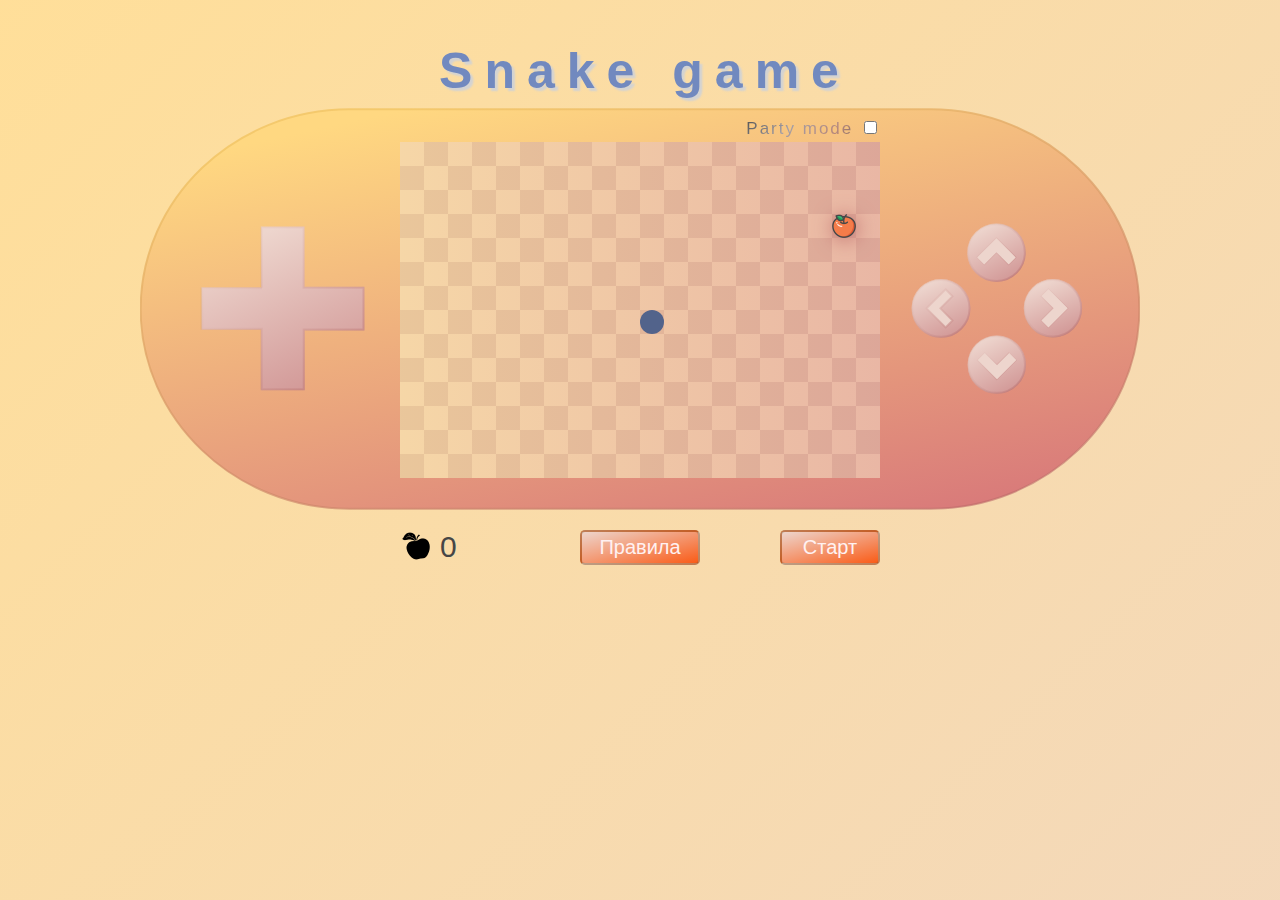
<file: index.html>
<!DOCTYPE html>
<html>
<head>
  <meta charset="UTF-8">
  <meta name="viewport" content="width=device-width, target-densitydpi=device-dpi, initial-scale=1">
  <meta name="HandheldFriendly" content="True"/>
  <meta http-equiv="X-UA-Compatible" content="ie=edge">

  <link rel="stylesheet" href="style.css">
  <title>Document</title>
</head>
<body>
  <div class="global_container">
    
    <div class="game_container">
      <h1>Snake game</h1>
      <canvas id="background_controller" width="1000px" heigth="404px"></canvas>
      <canvas id="game_field" width="480px" height="336px"></canvas> <!--20x14-->
      <form id="party">
        <label for="party-checkbox">Party mode</label>
        <input type="checkbox" name="party mode" id="party-checkbox" value="party-on">
      </form>
      <button type="button" id="butt_start" class="btn">Старт</button>
      <div class="hidden">
        <label for="butt_save_record" id="label_save">
          <p>Вы проиграли!</p>
          <p>Общий счёт: <span id="final_score"></span></p>
          Введите свое имя и нажмите "Сохранить".
        </label>
        <input type="text" id="user_name" name="user_name">
        <button type="button" id="butt_save_record" class="btn">Сохранить</button>
        <button type="button" id="butt-all-records" class="btn">Рекорды</button>
      </div>
      <div class="score_container">
        <img src="img/black-32.png" id="score_img">
        <span id="score_value">0</span>
      </div>
      <button type="button" id="butt_rules" class="btn">Правила</button>
      <!-- <object id="dir-butt-object" data="img/method-draw-image.svg" type="image/svg+xml" width="1000px" heigth="404px"></object> -->
     
      <!-- svg desktop buttons -->
      <svg width="1000" height="404" xmlns="http://www.w3.org/2000/svg" id="dir-butt-object" class="inline_svg">
        <defs>
         <linearGradient spreadMethod="pad" y2="1" x2="0.785156" y1="0" x1="0.320313" id="svg_20">
          <stop offset="5%" stop-color="#edd5cd"/>
          <stop offset="100%" stop-color="#d19695"/>
         </linearGradient>
         <linearGradient spreadMethod="pad" y2="0.9375" x2="0.820313" y1="0" x1="0.101563" id="svg_23">
          <stop stop-opacity="0.5" offset="5%" stop-color="#edd5cd"/>
          <stop stop-opacity="0.7" offset="100%" stop-color="#c3807f"/>
         </linearGradient>
         <linearGradient spreadMethod="pad" y2="0.210938" x2="0.996094" y1="0.746094" x1="0" id="svg_30">
          <stop offset="5%" stop-color="#edd5cd"/>
          <stop offset="100%" stop-color="#d19695"/>
         </linearGradient>
         <linearGradient spreadMethod="pad" y2="0.183594" x2="0.90625" y1="0.863281" x1="0" id="svg_31">
          <stop stop-opacity="0.5" offset="5%" stop-color="#edd5cd"/>
          <stop stop-opacity="0.7" offset="100%" stop-color="#c3807f"/>
         </linearGradient>
         <linearGradient spreadMethod="pad" y2="1" x2="0.734375" y1="0" x1="0.308594" id="svg_32">
          <stop offset="5%" stop-color="#edd5cd"/>
          <stop offset="100%" stop-color="#d19695"/>
         </linearGradient>

         <filter id="inset-shadow">
           <feOffset dx="0" dy="0"></feOffset>
             <!-- Размытие тени -->
             <feGaussianBlur stdDeviation="20" result="offset-blur"></feGaussianBlur>
             <!-- Инвертируем drop shadow
             чтобы создать внутреннюю тень -->
             <feComposite operator="out" in="SourceGraphic" in2="offset-blur" result="inverse"></feComposite>
             <!-- Цвет и Прозрачность -->
             <feFlood flood-color="gray" flood-opacity="0.65" result="color"></feFlood>
             <!-- Обрезаем цвет внутрь тени -->
             <feComposite operator="in" in="color" in2="inverse" result="shadow"></feComposite>
             <!-- Раcполагаем тень поверх элемента -->
             <feComposite operator="over" in="shadow" in2="SourceGraphic"></feComposite>
         </filter>
        </defs>
  
        <g> 
         <g id="up" class="dir-butt-elem">
           <path fill="url(#svg_30)" stroke-width="2" d="m856.48964,172.90983c15.60277,0 28.25,-12.64802 28.25,-28.25c0,-15.60202 -12.64723,-28.25001 -28.25,-28.25001c-15.60201,0 -28.25001,12.64799 -28.25001,28.25001c0,15.60198 12.648,28.25 28.25001,28.25zm4.53854,-47.15082l6.87338,6.87713l-12.02585,12.02516l12.02585,12.02588l-6.87338,6.87487l-18.8986,-18.90075l18.8986,-18.90229l0,0z" id="svg_7" transform="rotate(90 856.4896240234375,144.6598205566407) " stroke="url(#svg_31)"/>
           <path transform="rotate(90 856.4500122070312,143.2873840332032) " stroke="#edd5cd" id="svg_8" d="m869.57609,131.03854l-12.25031,12.24958l12.25031,12.24956l-7.00092,7.00467l-19.25122,-19.25423l19.25122,-19.25571" stroke-width="0" fill="#edd5cd"/>
         </g>
         <g id="right" class="dir-butt-elem">
           <path fill="url(#svg_32)" stroke-width="2" d="m912.95155,172.11776c-15.56079,0 -28.17538,12.6146 -28.17538,28.17541c0,15.56076 12.61459,28.17541 28.17538,28.17541c15.56079,0 28.17537,-12.61465 28.17537,-28.17541c0,-15.56081 -12.61458,-28.17541 -28.17537,-28.17541zm-4.52653,47.02855l-6.85529,-6.86125l11.99414,-11.99338l-11.99414,-11.99338l6.85529,-6.85532l18.85085,18.8487l-18.85085,18.85463z" id="svg_6" stroke="url(#svg_23)"/>
           <path transform="rotate(-180 914.584228515625,200.2225341796875) " stroke="#edd5cd" id="svg_4" d="m927.7103,187.9737l-12.25031,12.24957l12.25031,12.24956l-7.00093,7.00467l-19.25122,-19.25423l19.25122,-19.25571" stroke-width="0" fill="#edd5cd"/>
         </g>
         <g id="down" class="dir-butt-elem">
           <path fill="url(#svg_30)" stroke-width="2" d="m856.79765,228.50091c-15.56079,0 -28.17538,12.6146 -28.17538,28.17541c0,15.56076 12.61459,28.17541 28.17538,28.17541c15.56079,0 28.17537,-12.61465 28.17537,-28.17541c0,-15.56081 -12.61458,-28.17541 -28.17537,-28.17541zm-4.52653,47.02855l-6.85529,-6.86125l11.99414,-11.99339l-11.99414,-11.99337l6.85529,-6.85532l18.85085,18.84869l-18.85085,18.85464z" id="svg_9" stroke="url(#svg_31)" transform="rotate(90 856.797607421875,256.67633056640636) "/>
           <path transform="rotate(-90 857.0319213867189,258.03372192382807) " stroke="#edd5cd" id="svg_10" d="m870.15801,245.78488l-12.25031,12.24958l12.25031,12.24956l-7.00092,7.00467l-19.25122,-19.25423l19.25122,-19.25571" stroke-width="0" fill="#edd5cd"/>
         </g>
         <g id="left" class="dir-butt-elem">
           <path stroke="#edd5cd" id="svg_3" d="m812.64094,188.26781l-12.25031,12.24957l12.25031,12.24957l-7.00093,7.00467l-19.25121,-19.25423l19.25121,-19.25571" stroke-width="0" fill="#edd5cd"/>
           <path fill="url(#svg_20)" stroke-width="2" d="m801.02003,228.83512c15.72028,0 28.46276,-12.74327 28.46276,-28.46277c0,-15.71952 -12.74248,-28.46277 -28.46276,-28.46277c-15.71952,0 -28.46278,12.74325 -28.46278,28.46277c0,15.7195 12.74326,28.46277 28.46278,28.46277zm4.57271,-47.50594l6.92515,6.92894l-12.11642,12.11572l12.11642,12.11646l-6.92515,6.92665l-19.04093,-19.0431l19.04093,-19.04467l0,0z" id="svg_5" stroke="url(#svg_23)"/>
         </g>
         
         <path fill="url(#svg_20)" stroke="url(#svg_23)" stroke-width="2" d="m121.97576,179.83884l-0.14284,-60.28552l41.71414,0l0,60.28551l59.85694,0l0,41.57129l-59.71408,0l0,59.85694l-41.857,0l0,-60.42837l-59.28551,0l-0.14286,-40.57129l29.77683,0l29.77682,0" id="svg_13"/>
        </g>
      </svg>

      <!-- svg mobile buttons -->
      <svg width="176" height="174" xmlns="http://www.w3.org/2000/svg" id="dir-butt-mobile" class="inline_svg">
        <defs>
         <linearGradient id="20" x1="0.320313" y1="0" x2="0.785156" y2="1" spreadMethod="pad">
          <stop stop-color="#edd5cd" offset="5%"/>
          <stop stop-color="#d19695" offset="100%"/>
         </linearGradient>
         <linearGradient id="23" x1="0.101563" y1="0" x2="0.820313" y2="0.9375" spreadMethod="pad">
          <stop stop-color="#edd5cd" offset="5%" stop-opacity="0.5"/>
          <stop stop-color="#c3807f" offset="100%" stop-opacity="0.7"/>
         </linearGradient>
         <linearGradient id="30" x1="0" y1="0.746094" x2="0.996094" y2="0.210938" spreadMethod="pad">
          <stop stop-color="#edd5cd" offset="5%"/>
          <stop stop-color="#d19695" offset="100%"/>
         </linearGradient>
         <linearGradient id="31" x1="0" y1="0.863281" x2="0.90625" y2="0.183594" spreadMethod="pad">
          <stop stop-color="#edd5cd" offset="5%" stop-opacity="0.5"/>
          <stop stop-color="#c3807f" offset="100%" stop-opacity="0.7"/>
         </linearGradient>
         <linearGradient id="32" x1="0.308594" y1="0" x2="0.734375" y2="1" spreadMethod="pad">
          <stop stop-color="#edd5cd" offset="5%"/>
          <stop stop-color="#d19695" offset="100%"/>
         </linearGradient>

        </defs>
       
       <g id="mob-up" class="dir-butt-elem-mob">
         <path stroke="url(#31)" transform="rotate(90 87.48962402343751,31.659820556640632) " id="svg_7" d="m87.48964,59.90983c15.60277,0 28.25,-12.64802 28.25,-28.25c0,-15.60202 -12.64723,-28.25001 -28.25,-28.25001c-15.60201,0 -28.25001,12.64799 -28.25001,28.25001c0,15.60198 12.648,28.25 28.25001,28.25zm4.53854,-47.15082l6.87338,6.87713l-12.02585,12.02516l12.02585,12.02588l-6.87338,6.87487l-18.8986,-18.90075l18.8986,-18.90229l0,0z" stroke-width="2" fill="url(#30)"/>
         <path fill="#edd5cd" stroke-width="0" d="m100.57609,18.03854l-12.25031,12.24958l12.25031,12.24956l-7.00092,7.00467l-19.25122,-19.25423l19.25122,-19.25571" id="svg_8" stroke="#edd5cd" transform="rotate(90 87.45007324218751,30.287384033203132) "/>
       </g>
       <g id="mob-right" class="dir-butt-elem-mob">
         <path stroke="url(#23)" id="svg_6" d="m143.95155,59.11776c-15.56079,0 -28.17538,12.6146 -28.17538,28.17541c0,15.56076 12.61459,28.17541 28.17538,28.17541c15.56079,0 28.17537,-12.61465 28.17537,-28.17541c0,-15.56081 -12.61458,-28.17541 -28.17537,-28.17541zm-4.52653,47.02855l-6.85529,-6.86125l11.99414,-11.99338l-11.99414,-11.99338l6.85529,-6.85532l18.85085,18.8487l-18.85085,18.85463z" stroke-width="2" fill="url(#32)"/>
         <path fill="#edd5cd" stroke-width="0" d="m158.7103,74.9737l-12.25031,12.24957l12.25031,12.24956l-7.00093,7.00467l-19.25122,-19.25423l19.25122,-19.25571" id="svg_4" stroke="#edd5cd" transform="rotate(-180 145.584228515625,87.22253417968749) "/>
       </g>
       <g id="mob-down" class="dir-butt-elem-mob">
         <path transform="rotate(90 87.79760742187499,143.67633056640628) " stroke="url(#svg_31)" id="svg_9" d="m87.79765,115.50091c-15.56079,0 -28.17538,12.6146 -28.17538,28.17541c0,15.56076 12.61459,28.17541 28.17538,28.17541c15.56079,0 28.17537,-12.61465 28.17537,-28.17541c0,-15.56081 -12.61458,-28.17541 -28.17537,-28.17541zm-4.52653,47.02855l-6.85529,-6.86125l11.99414,-11.99339l-11.99414,-11.99337l6.85529,-6.85532l18.85085,18.84869l-18.85085,18.85464z" stroke-width="2" fill="url(#30)"/>
         <path fill="#edd5cd" stroke-width="0" d="m101.15801,132.78488l-12.25031,12.24958l12.25031,12.24956l-7.00092,7.00467l-19.25122,-19.25423l19.25122,-19.25571" id="svg_10" stroke="#edd5cd" transform="rotate(-90 88.03198242187504,145.03372192382815) "/>
       </g>
       <g id="mob-left" class="dir-butt-elem-mob">
         <path stroke="url(#23)" id="svg_5" d="m32.02003,115.83512c15.72028,0 28.46276,-12.74327 28.46276,-28.46277c0,-15.71952 -12.74248,-28.46277 -28.46276,-28.46277c-15.71952,0 -28.46278,12.74325 -28.46278,28.46277c0,15.7195 12.74326,28.46277 28.46278,28.46277zm4.57271,-47.50594l6.92515,6.92894l-12.11642,12.11572l12.11642,12.11646l-6.92515,6.92665l-19.04093,-19.0431l19.04093,-19.04467l0,0z" stroke-width="2" fill="url(#20)"/>
         <path fill="#edd5cd" stroke-width="0" d="m43.64094,75.26781l-12.25031,12.24957l12.25031,12.24957l-7.00093,7.00467l-19.25121,-19.25423l19.25121,-19.25571" id="svg_3" stroke="#edd5cd"/>
       </g>
      </svg>

      <table id="records-table">
        <col class="col-order"><col class="col-names"><col class="col-score">
        <tr>
          <th></th>
          <th>Имя</th>
          <th>Рекорд</th>
        </tr>
        <tr class="dyn-line">
          <td class="champ-order">1.</td>
          <td class="champ-name"></td>
          <td class="champ-score"></td>
        </tr>
        <tr class="dyn-line">
          <td class="champ-order">2.</td>
          <td class="champ-name"></td>
          <td class="champ-score"></td>
        </tr>
        <tr class="dyn-line">
          <td class="champ-order">3.</td>
          <td class="champ-name"></td>
          <td class="champ-score"></td>
        </tr>
        <tr class="dyn-line">
          <td class="champ-order">4.</td>
          <td class="champ-name"></td>
          <td class="champ-score"></td>
        </tr>
        <tr class="dyn-line">
          <td class="champ-order">5.</td>
          <td class="champ-name"></td>
          <td class="champ-score"></td>
        </tr>
        <tr class="dyn-line">
          <td class="champ-order">6.</td>
          <td class="champ-name"></td>
          <td class="champ-score"></td>
        </tr>
        <tr class="dyn-line">
          <td class="champ-order">7.</td>
          <td class="champ-name"></td>
          <td class="champ-score"></td>
        </tr>
        <tr class="dyn-line">
          <td class="champ-order">8.</td>
          <td class="champ-name"></td>
          <td class="champ-score"></td>
        </tr>
        <tr class="dyn-line">
          <td class="champ-order">9.</td>
          <td class="champ-name"></td>
          <td class="champ-score"></td>
        </tr>
        <tr class="dyn-line">
          <td class="champ-order">10.</td>
          <td class="champ-name"></td>
          <td class="champ-score"></td>
        </tr>
        <tr id="close-tr">
          <td></td>
          <td id="close-td">
            <span id="but-return-from-records">назад</span>
          </td>
          <td></td>
        </tr>
      </table>

    </div>
  
    <div id="rules">
      <img src="img/close-ico.png" alt="закрыть" id="close-rules-but">
      <p style="text-align: center; font-weight: bold; margin-top: 30px;">
        Правила игры очень просты:)
      </p>
      <p>
        Накормите змейку и постарайтесь продержаться как можно дольше не врезаясь в хвост.
      </p>
      <p>
        Вы управляете направлением движения головы змейки, а ее хвост движется следом. Вы не можете остановить движение. 
        Каждый раз, когда змейка съедает кусок пищи, она становится длиннее, что постепенно усложняет игру. 
      </p>
      <p>
        Чтобы привести змейку в движение или изменить направление движения, нажмите одну из клавиш со стрелками на клавиатуре или щелкните мышью по одной из кнопок со стрелками.
      </p>
      <p style="text-align: center;">
        Удачи!
      </p>
    </div>
  </div>
  <script src="js/game.js"></script>
</body>
</html>
</file>
<file: style.css>
body {
	background: linear-gradient(-45deg, #ffbeae, #7188bfa1, #edd5cd,  #ffd781ce);
	background-size: 600% 600%;
	animation: gradient 30s ease infinite;
}
@keyframes gradient {
	0% {
		background-position: 0% 50%;
	}
	50% {
		background-position: 100% 50%;
	}
	100% {
		background-position: 0% 50%;
	}
}

@media screen and (orientation: portrait), screen and (max-width: 1023px) {
	html body {
		animation: none;
		background: #edd5cd;
	}
	canvas#background_controller {
		display: none;
	}
	.global_container .game_container {
		width: 490px;
		top: 100px;
		height: 800px;
	}
	svg#dir-butt-object {
		display: none;
	}
	.game_container #butt_rules {
		top: 472px;
		right: calc(50% - 440px);
		width: 100px;
		height: 35px;
	}
	svg#dir-butt-mobile {
		display: block;
	}
	div#rules {
		top: 134px;	
	}
		/* top: 482px;
		right: calc(50% - 240px);
		width: 100px;
		height: 35px;
		margin: 0;
	} */
	/* svg#dir-butt-mobile {
		display: block;
	} */
	/* canvas#game_field {
		width: 100vw;
	} */
	

}
/* @media screen and (orientation: portrait), screen and (max-width: 489px) {
	canvas#game_field {
		width: 360px;
	}
	.global_container .game_container {
		width: 370px;
		top: 100px;
	} */
/* } */

h1 {
	position: absolute;
	margin-left: auto;
	margin-right: auto;
	text-align: center;
	top: -100px;
	left: calc(50% - 205px);
	width: 420px;
	font-family: sans-serif;
	font-size: 50px;
	letter-spacing: 12px;
	color: #7189bf;
	text-shadow: 3px 3px 2px lightgray;
}
.global_container {
	position: relative;
}
.game_container {
	margin-left: auto;
	margin-right: auto;
	position: relative;
	top: 100px;
	width: 1000px; 
	height: 404px;
	box-sizing: border-box;
}
#background_controller {
	background: url(img/game-screen.svg);
	background-repeat: no-repeat;
	margin-left: auto;
	margin-right: auto;
	position: absolute;
	top: 0px;
	width: 1000px; 
	height: 404px;
	box-sizing: content-box;
	display: block;
}
#game_field {
	background: url(img/squares.svg);
	background-repeat: no-repeat;
	position: absolute;
	width: 480px; 
	height: 336px;
	display: block;
	padding: 0px;
	z-index: 10;
	left: calc(50% - 240px);
	top: calc((404px - 336px) / 2);
	box-sizing: content-box;
}
.score_container {
	font-family: sans-serif ;
	font-size: 30px;
	color: rgb(70, 70, 70);
	display: block;
}
.score_container>#score_img {
	position: absolute;
	display: block;
	left: calc(50% - 240px);
	top: 422px;
}
.score_container>#score_value {
	text-align: center;
	display: block;
	position: absolute;
	top: 422px;
	left: calc(50% - 200px);
}

/* Элементов этого класса пока нет */
/* Здесь тестирую цвета */
.btn {
	position: absolute;
	margin-left: auto;
	margin-right: auto;
	z-index: 12; 
	background: linear-gradient(165deg, #edd5cd, #fa5c18);
	border: solid #855f3377 2px;
	border-radius: 5px;
	font-size: 20px;
	font-family: sans-serif;
	color: #fff1f1;
	box-sizing: border-box;
}
#butt_start {
	top: 422px;
	right: calc(50% - 240px);
	width: 100px;
	height: 35px;
}
#butt_rules {
	top: 422px;
	left: calc(50% - 60px);
	width: 120px;
	height: 35px;
}

#butt_save_record {
	top: 280px;
	left: calc(50% - 60px);
	width: 120px;
	height: 35px;
}
#butt-all-records {
	top: 325px;
	left: calc(50% - 60px);
	width: 120px;
	height: 35px;
}
#user_name {
	position: absolute;
	margin-left: auto;
	margin-right: auto;
	top: 220px;
	left: calc(50% - 100px);
	z-index: 12; 
	background:  #edd5cd;
	border: solid #855f3377 2px;
	border-radius: 7%;
	width: 200px;
	height: 35px;
	font-family: sans-serif;
	text-align: center;
	font-size: 20px;
	color: rgb(70, 70, 70);
	box-sizing: border-box;
} 
#label_save {
	position: absolute;
	margin-left: auto;
	margin-right: auto;
	top: 60px;
	left: calc(50% - 200px);
	z-index: 12; 
	border-radius: 7%;
	text-align: center;
	width: 400px;
	height: 35px;
	font-family: sans-serif ;
	font-size: 20px;
	color: rgb(70, 70, 70);
	box-sizing: border-box;
}
#label_save>p {
	font-weight: bold;
}
 /* Не забыть поменять на "none" */
.hidden {
	display: none; 
}

#dir-butt-object {
	margin-left: auto;
	margin-right: auto;
	position: absolute;
	top: 0px;
	width: 1000px; 
	height: 404px;
	box-sizing: content-box;
	display: block;
}


.dir-butt-elem:hover {
	cursor: pointer;
}
.dir-butt-elem:active  {
	cursor: pointer;
	filter: url(#inset-shadow);
}

.btn:hover {
	cursor: pointer;
}
.btn:active, .btn:focus {
	cursor: pointer;
	background: linear-gradient(165deg, #fa5c18, #edd5cd);
	border: solid #855f3377 2px;
	outline: none;
}

#party {
	position: absolute;
	z-index: 20;
	font-family: sans-serif;
	letter-spacing: 2px;
	text-align: center;
	font-size: 17px;
	font-weight: 400;
	top: 10px;
	right: calc(50% - 240px);
	background: linear-gradient(-45deg,  rgb(70, 70, 70), #b6887c, #7188bfa1, rgb(82, 82, 82));
	-webkit-background-clip: text;
	background-clip: text;
	-webkit-text-fill-color: transparent;
	color: transparent;
}

#dir-butt-mobile { 
	margin-left: auto;
	margin-right: auto;
	position: absolute;
	width: 176px;
	height: 174px;
	left: calc(50% - 87px);
	top: 432px;
	z-index: 13;
	display: none;
}
.dir-butt-elem-mob:hover {
	cursor: pointer;
}
.dir-butt-elem-mob:active  {
	cursor: pointer;
}

#rules {
	background:  #edd5cd;
	border: solid #855f337e 2px;
	border-radius: 6px;
	font-family: sans-serif ;
	font-size: 20px;
	color: rgb(70, 70, 70);
	box-sizing: border-box;
	width: 480px;
	height: 0px;
	position: absolute;
	top: 600px;
	left: calc(50% - 240px);
	padding: 20px;
	box-shadow: 10px 10px 7px lightgray;
	z-index: 20;
	opacity: 90%;
	overflow: hidden;
	visibility: hidden;
	transition: height 1s;
}

#close-rules-but {
	right: 10px;
	top: 10px;
	position: absolute;
}

#records-table {
	background:  #edd5cd;
	border: solid #c49391 1px;
	position: absolute;
	width: 480px; 
	height: 336px;
	padding: 0px;
	z-index: 15;
	left: calc(50% - 240px);
	top: calc((404px - 336px) / 2);
	box-sizing: content-box;
	display: none;
	border-collapse: collapse;
	font-family: sans-serif ;
	font-size: 14px;
	color: rgb(70, 70, 70);
}
.col-order {
	width: 25px;
}
.col-names {
	width: 383px;
}
.col-score {
	width: 71px;
}
#records-table td {
	border: solid #c49391 2px;
	height: 24px;
}
#records-table th {
	border: solid #c49391 2px;
	height: 25px;
	letter-spacing: 1px;
}

#records-table tr#close-tr {
	height: 20px;
	text-align: center;
}
#records-table tr#close-tr #close-td {
	border-right: none;
	border-left: none;
}
#records-table tr#close-tr #close-td span{
	color: #7189bf;
	font-size: 16px;
	letter-spacing: 3px;
	padding-left: 35px;
}
#records-table tr#close-tr #close-td span:hover{
	cursor: pointer;
}
#records-table tr#close-tr td:first-of-type {
	border-right: none;
}
#records-table tr#close-tr td:last-of-type {
	border-left: none;
}

#records-table td.champ-order, #records-table th:first-of-type {
	border-right: none;
}
#records-table td.champ-name, #records-table th:nth-of-type(2) {
	border-left: none;
}
.champ-score {
	text-align: center;
}
</file>
